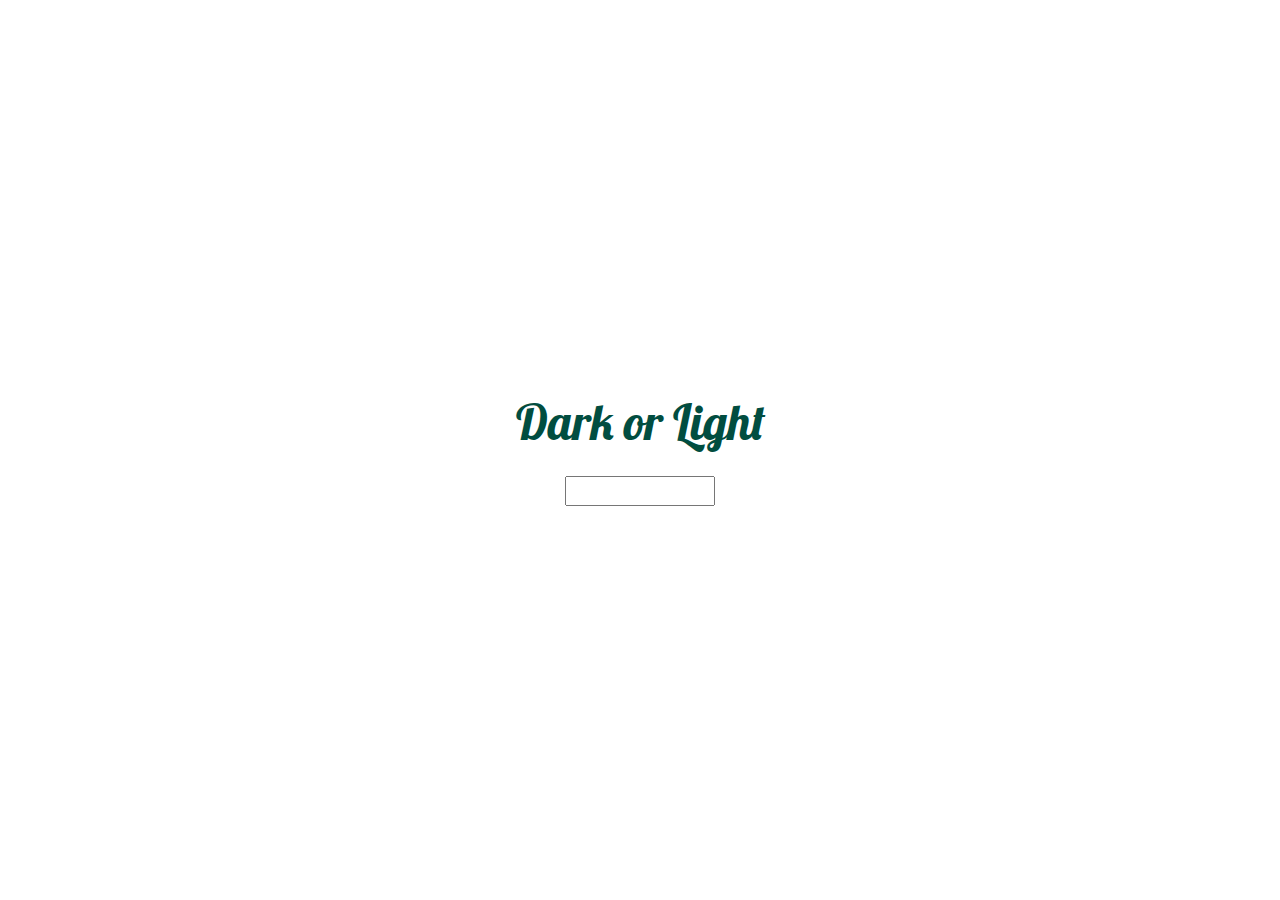
<file: Basic Theme Switcher/index.html>
<!DOCTYPE html>
<html>
  <head>
    <link rel="stylesheet" href="index.css">
    <link rel="stylesheet" href="https://stackpath.bootstrapcdn.com/bootstrap/4.5.2/css/bootstrap.min.css" integrity="sha384-JcKb8q3iqJ61gNV9KGb8thSsNjpSL0n8PARn9HuZOnIxN0hoP+VmmDGMN5t9UJ0Z" crossorigin="anonymous" />
    <script src="https://code.jquery.com/jquery-3.5.1.slim.min.js" integrity="sha384-DfXdz2htPH0lsSSs5nCTpuj/zy4C+OGpamoFVy38MVBnE+IbbVYUew+OrCXaRkfj" crossorigin="anonymous"></script>
    <script src="https://cdn.jsdelivr.net/npm/popper.js@1.16.1/dist/umd/popper.min.js" integrity="sha384-9/reFTGAW83EW2RDu2S0VKaIzap3H66lZH81PoYlFhbGU+6BZp6G7niu735Sk7lN" crossorigin="anonymous"></script>
    <script src="https://stackpath.bootstrapcdn.com/bootstrap/4.5.2/js/bootstrap.min.js" integrity="sha384-B4gt1jrGC7Jh4AgTPSdUtOBvfO8shuf57BaghqFfPlYxofvL8/KUEfYiJOMMV+rV" crossorigin="anonymous"></script>
  </head>
  <body>
    <div id="bgContainer" class="bg-container d-flex flex-column justify-content-center text-center">
      <h1 id="heading" class="heading">Dark or Light</h1>
      <div class="mt-3">
        <input id="themeUserInput" type="text" class="user-input pl-2"/>
      </div>
    </div>
    <script src="index.js"></script>
  </body>
</html>
</file>
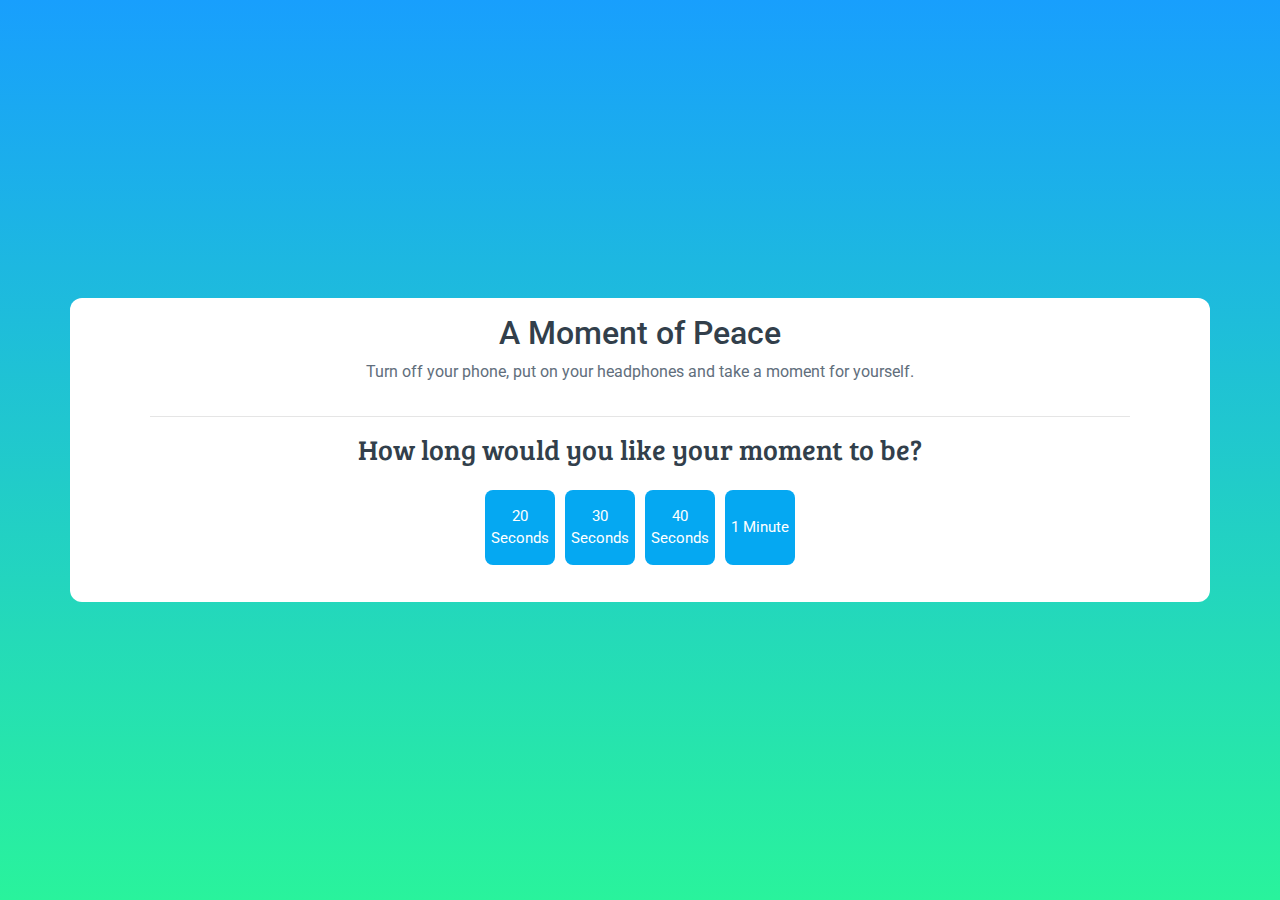
<file: Peace Timer/index.html>
<!DOCTYPE html>
<html>

<head>
    <link rel="stylesheet" href="index.css">
    <link rel="stylesheet" href="https://stackpath.bootstrapcdn.com/bootstrap/4.5.2/css/bootstrap.min.css" integrity="sha384-JcKb8q3iqJ61gNV9KGb8thSsNjpSL0n8PARn9HuZOnIxN0hoP+VmmDGMN5t9UJ0Z" crossorigin="anonymous" />
    <script src="https://code.jquery.com/jquery-3.5.1.slim.min.js" integrity="sha384-DfXdz2htPH0lsSSs5nCTpuj/zy4C+OGpamoFVy38MVBnE+IbbVYUew+OrCXaRkfj" crossorigin="anonymous"></script>
    <script src="https://cdn.jsdelivr.net/npm/popper.js@1.16.1/dist/umd/popper.min.js" integrity="sha384-9/reFTGAW83EW2RDu2S0VKaIzap3H66lZH81PoYlFhbGU+6BZp6G7niu735Sk7lN" crossorigin="anonymous"></script>
    <script src="https://stackpath.bootstrapcdn.com/bootstrap/4.5.2/js/bootstrap.min.js" integrity="sha384-B4gt1jrGC7Jh4AgTPSdUtOBvfO8shuf57BaghqFfPlYxofvL8/KUEfYiJOMMV+rV" crossorigin="anonymous"></script>
</head>

<body>
    <div class="bg-container d-flex flex-column justify-content-center">
        <div class="container peace-page-container">
            <div class="row text-center pt-3">
                <h1 class="col-12 peace-page-heading">A Moment of Peace</h1>
                <p class="col-12 peace-page-description">
                    Turn off your phone, put on your headphones and take a moment for
                    yourself.
                </p>
                <hr class="col-10" />
                <h1 class="col-12 heading">
                    How long would you like your moment to be?
                </h1>
                <ul class="col-12 buttons-list-container d-flex flex-row justify-content-center">
                    <li><button id="twentySecondsBtn" class="button">20 Seconds</button></li>
                    <li><button id="thirtySecondsBtn" class="button">30 Seconds</button></li>
                    <li><button id="fortySecondsBtn" class="button">40 Seconds</button></li>
                    <li><button id="oneMinuteBtn" class="button">1 Minute</button></li>
                </ul>
                <p id="timerText" class="col-12 text-center"></p>
            </div>
        </div>
    </div>
    <script src="index.js"></script>
</body>

</html>
</file>
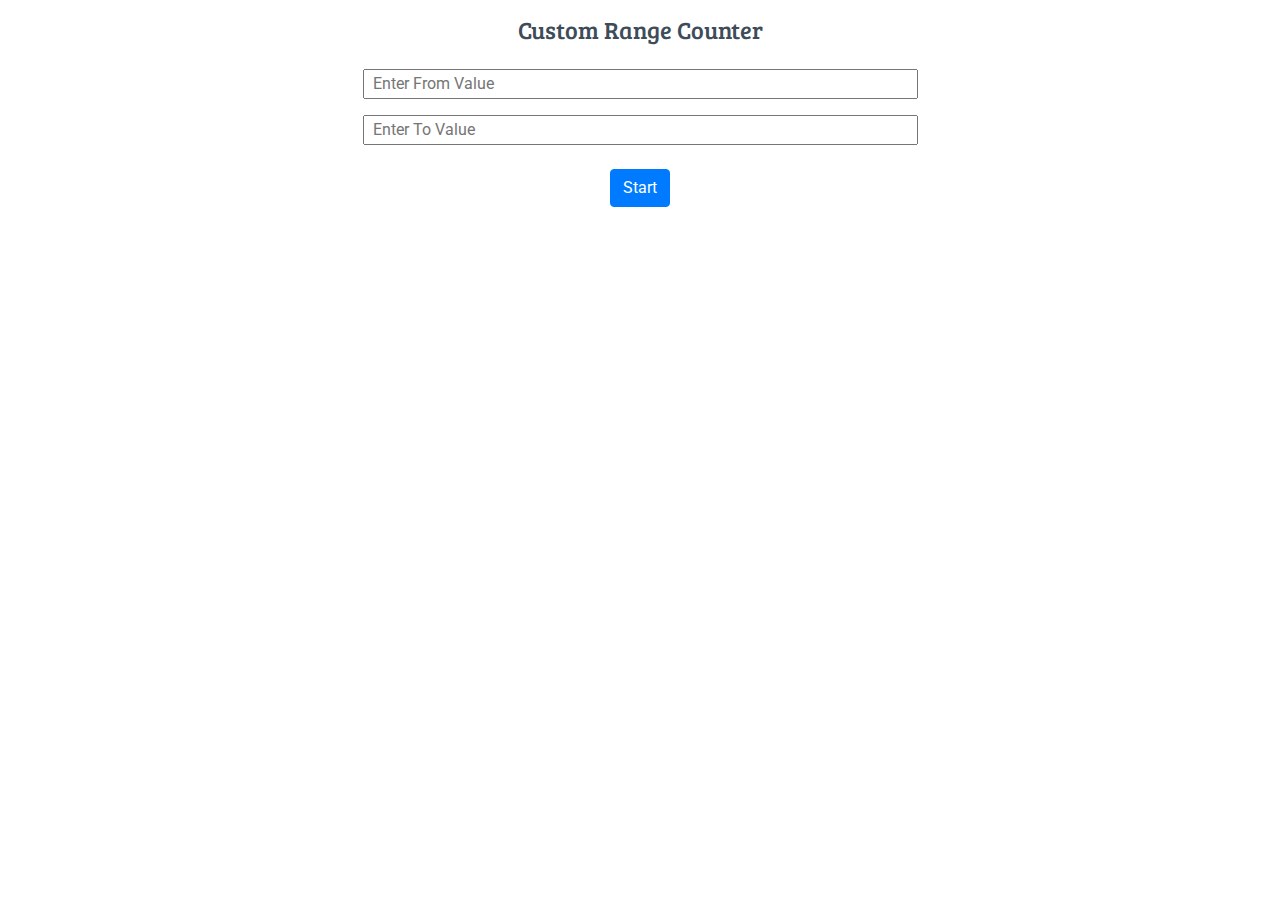
<file: Simple Range Counter/index.html>
<!DOCTYPE html>
<html>

<head>
    <link rel="stylesheet" href="index.css">
    <link rel="stylesheet" href="https://stackpath.bootstrapcdn.com/bootstrap/4.5.2/css/bootstrap.min.css" integrity="sha384-JcKb8q3iqJ61gNV9KGb8thSsNjpSL0n8PARn9HuZOnIxN0hoP+VmmDGMN5t9UJ0Z" crossorigin="anonymous" />
    <script src="https://code.jquery.com/jquery-3.5.1.slim.min.js" integrity="sha384-DfXdz2htPH0lsSSs5nCTpuj/zy4C+OGpamoFVy38MVBnE+IbbVYUew+OrCXaRkfj" crossorigin="anonymous"></script>
    <script src="https://cdn.jsdelivr.net/npm/popper.js@1.16.1/dist/umd/popper.min.js" integrity="sha384-9/reFTGAW83EW2RDu2S0VKaIzap3H66lZH81PoYlFhbGU+6BZp6G7niu735Sk7lN" crossorigin="anonymous"></script>
    <script src="https://stackpath.bootstrapcdn.com/bootstrap/4.5.2/js/bootstrap.min.js" integrity="sha384-B4gt1jrGC7Jh4AgTPSdUtOBvfO8shuf57BaghqFfPlYxofvL8/KUEfYiJOMMV+rV" crossorigin="anonymous"></script>
</head>

<body>
    <div class="container pt-3">
        <div class="row">
            <h1 class="col-12 heading text-center">Custom Range Counter</h1>
            <div class="col-12 text-center">
                <input id="fromUserInput" type="text" placeholder="Enter From Value" class="w-50 mt-3 pl-2" />
                <input id="toUserInput" type="text" placeholder="Enter To Value" class="w-50 mt-3 pl-2" />
                <br />
                <button class="btn btn-primary mt-4" id="startBtn">
                    Start
                </button>
                <p id="counterText" class="counter mt-4"></p>
            </div>
        </div>
    </div>
    <script src="index.js"></script>
</body>

</html>
</file>
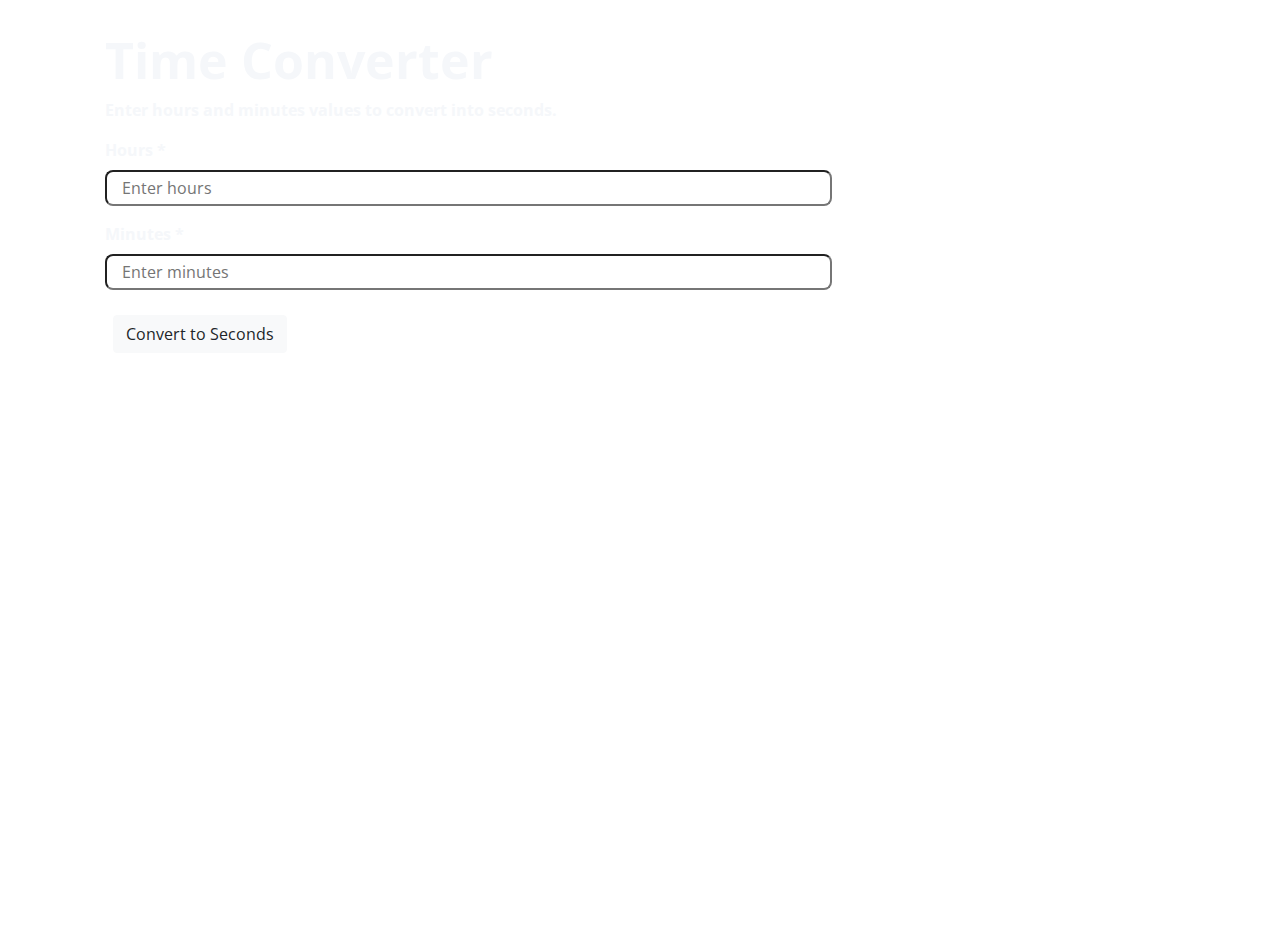
<file: Time Converter/index.html>
<!DOCTYPE html>
<html>
<head>
    <title>Time Converter</title>
    <link rel="stylesheet" href="index.css">
    <link rel="stylesheet" href="https://stackpath.bootstrapcdn.com/bootstrap/4.5.2/css/bootstrap.min.css" />
    <script src="https://code.jquery.com/jquery-3.5.1.slim.min.js" integrity="sha384-DfXdz2htPH0lsSSs5nCTpuj/zy4C+OGpamoFVy38MVBnE+IbbVYUew+OrCXaRkfj" crossorigin="anonymous"></script>
    <script src="https://cdn.jsdelivr.net/npm/popper.js@1.16.1/dist/umd/popper.min.js" integrity="sha384-9/reFTGAW83EW2RDu2S0VKaIzap3H66lZH81PoYlFhbGU+6BZp6G7niu735Sk7lN" crossorigin="anonymous"></script>
    <script src="https://stackpath.bootstrapcdn.com/bootstrap/4.5.2/js/bootstrap.min.js" integrity="sha384-B4gt1jrGC7Jh4AgTPSdUtOBvfO8shuf57BaghqFfPlYxofvL8/KUEfYiJOMMV+rV" crossorigin="anonymous"></script>

</head>

<body>
    <div class="bg-container">
        <div class="container">
            <h1 class="header">Time Converter</h1>
            <p class="para">Enter hours and minutes values to convert into seconds.</p>

            <div class="hours-div">
                <label for="hoursInput" class="text">Hours *</label><br />
                <input type="text" id="hoursInput" class="input col-8" placeholder="Enter hours" />
            </div>

            <div class="hours-div mt-3">
                <label for="minutesInput" class="text">Minutes *</label><br />
                <input type="text" id="minutesInput" class="input col-8" placeholder="Enter minutes" />
            </div>

            <button id="convertBtn" class="button btn btn-light">Convert to Seconds</button>

            <p id="timeInSeconds" class="col-4 font-weight-bold"></p>
            <p id="errorMsg" ></p>
        </div>
    </div>
    <script src="index.js"> </script>
</body>
</html>
</file>
<file: Basic Theme Switcher/index.css>
@import url("https://fonts.googleapis.com/css2?family=Bree+Serif&family=Caveat:wght@400;700&family=Lobster&family=Monoton&family=Open+Sans:ital,wght@0,400;0,700;1,400;1,700&family=Playfair+Display+SC:ital,wght@0,400;0,700;1,700&family=Playfair+Display:ital,wght@0,400;0,700;1,700&family=Roboto:ital,wght@0,400;0,700;1,400;1,700&family=Source+Sans+Pro:ital,wght@0,400;0,700;1,700&family=Work+Sans:ital,wght@0,400;0,700;1,700&display=swap");

.bg-container {
  background-image: url("https://d1tgh8fmlzexmh.cloudfront.net/ccbp-dynamic-webapps/change-theme-light-bg.png");
  height: 100vh;
  background-size: cover;
}

.heading {
  color: #014d40;
  font-size: 48px;
  font-family: "Lobster";
}

.user-input {
  width: 150px;
}
</file>
<file: Peace Timer/index.css>
@import url("https://fonts.googleapis.com/css2?family=Bree+Serif&family=Caveat:wght@400;700&family=Lobster&family=Monoton&family=Open+Sans:ital,wght@0,400;0,700;1,400;1,700&family=Playfair+Display+SC:ital,wght@0,400;0,700;1,700&family=Playfair+Display:ital,wght@0,400;0,700;1,700&family=Roboto:ital,wght@0,400;0,700;1,400;1,700&family=Source+Sans+Pro:ital,wght@0,400;0,700;1,700&family=Work+Sans:ital,wght@0,400;0,700;1,700&display=swap");

.bg-container {
    background: linear-gradient(#189ffd, #29f39c);
    height: 100vh;
}

.peace-page-container {
    background-color: #ffffff;
    border-radius: 12px;
}

.peace-page-heading {
    color: #323f4b;
    font-family: "Roboto";
    font-size: 32px;
}

.peace-page-description {
    color: #616e7c;
    font-family: "Roboto";
}

.heading {
    color: #323f4b;
    font-family: "Bree Serif";
    font-size: 28px;
}

.buttons-list-container {
    margin-top: 10px;
    list-style-type: none;
}

.button {
    font-family: "Roboto";
    font-size: 15px;
    background-color: #05a8f2;
    color: white;
    border-width: 0;
    border-radius: 8px;
    width: 70px;
    height: 75px;
    margin: 5px;
}
</file>
<file: Simple Range Counter/index.css>
@import url("https://fonts.googleapis.com/css2?family=Bree+Serif&family=Caveat:wght@400;700&family=Lobster&family=Monoton&family=Open+Sans:ital,wght@0,400;0,700;1,400;1,700&family=Playfair+Display+SC:ital,wght@0,400;0,700;1,700&family=Playfair+Display:ital,wght@0,400;0,700;1,700&family=Roboto:ital,wght@0,400;0,700;1,400;1,700&family=Source+Sans+Pro:ital,wght@0,400;0,700;1,700&family=Work+Sans:ital,wght@0,400;0,700;1,700&display=swap");

.heading {
    color: #3e4c59;
    font-family: "Bree Serif";
    font-size: 24px;
}

.counter {
    font-size: 32px;
}
</file>
<file: Time Converter/index.css>
@import url("https://fonts.googleapis.com/css2?family=Open+Sans:wght@400;700&display=swap");

.bg-container {
    background-image: url('https://assets.ccbp.in/frontend/dynamic-webapps/time-converter-bg.png');
    margin: 10px;
    color: #f5f7fa;
    height: 100vh;
    font-family: 'Open Sans', sans-serif;
    background-size: cover;
}

.header {
    margin-top: 30px;
    font-weight: bold;
    font-size: 50px;
    margin-left: 20px;
}

.para {
    font-weight: bold;
    margin-left: 20px;
}

.hours-div {
    margin-left: 20px;
}

.text {
    font-weight: bold;
}

.input {
    border-radius: 8px;
    padding: 4px;
}

.button {
    margin-top: 25px;
    margin-left: 28px;
}


.result-box {
    margin-top: 50px;
    margin-left: 30px;
    border: 1.4px solid;
    text-align: center;
    padding: 10px;
    border-radius: 10px;
}


#errorMsg {
    margin-left: 30px;
    color: #ffcccb;
    font-weight: bold;
}
</file>
